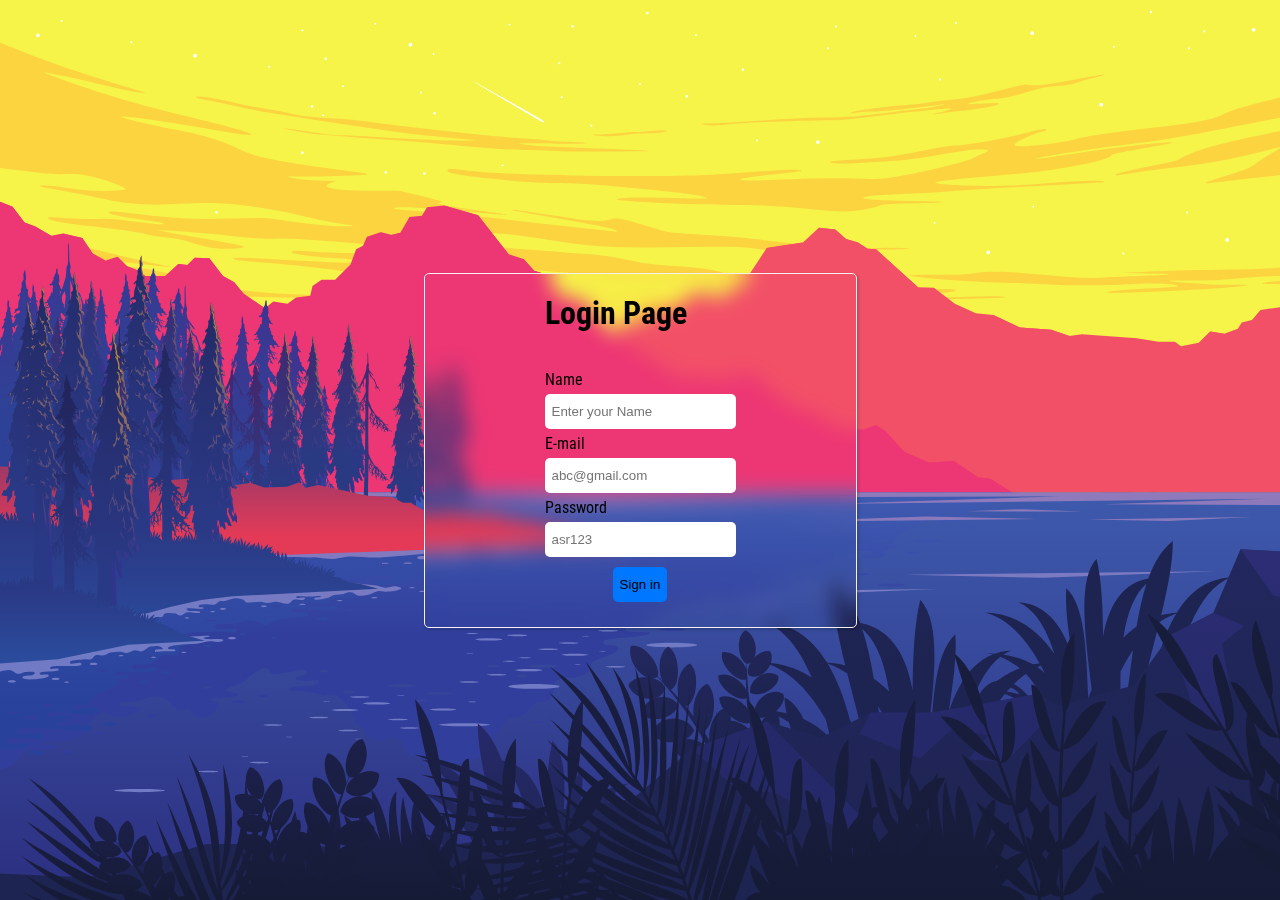
<file: Login page 2.0/Index.html>
<!DOCTYPE html>
<html lang="en">
  <head>
    <meta charset="UTF-8" />
    <meta name="viewport" content="width=device-width, initial-scale=1.0" />
    <title>login page</title>
    <link rel="preconnect" href="https://fonts.googleapis.com" />
    <link rel="preconnect" href="https://fonts.gstatic.com" crossorigin />
    <link
      href="https://fonts.googleapis.com/css2?family=Roboto+Condensed:ital,wght@0,100..900;1,100..900&display=swap"
      rel="stylesheet"
    />
    <link rel="icon" href="./login_24dp_5F6368_FILL0_wght400_GRAD0_opsz24.png">
    
    <style>
      * {
        padding: 0;
        margin: 0;
        box-sizing: border-box;
      }
      body {
        display: flex;
        align-items: center;
        height: 100vh;
        justify-content: center;
        background-image: url(./image/vecteezy_sunset-lake-landscape-illustration_3623626.svg);
        background-size: cover;
      }
      .container {
        font-family: "Roboto Condensed", sans-serif;
        border: 1px solid rgb(246, 242, 242);
        background: fixed;
        backdrop-filter: blur(10px);
        border-radius: 5px;
        box-shadow: rgba(0, 0, 0, 0.15) 1.95px 1.95px 2.6px;
        display: flex;
        flex-direction: column;
        columns: 300px;
        padding: 100px;
        padding-inline: 120px;
        padding-block: 20px;
      }
      h1 {
        padding-bottom: 38px;
        
      }

      input {
        margin: 5px 0px;
        padding: 7px;
        height: 35px;
        font-weight: 500;
        border-radius: 5px;
        border-style: none;
      }
      button {
        height: 35px;
        margin: 5px 0px;
        padding: 7px;
        background-color: rgb(0, 119, 255);
        border-style: none;
        border-radius: 5px;
        color: black;
      }
      button:hover {
        color: white;
        background-color: blue;
        cursor: pointer;
      }
    </style>
  </head>
  <body>
    <div class="container">
      <h1>Login Page</h1>
      <form action="#">
        <label>Name</label><br />
        <input type="text" placeholder="Enter your Name" /><br />
        <label>E-mail</label><br />
        <input type="email" placeholder="abc@gmail.com" /><br />
        <label>Password</label><br />
        <input type="password" placeholder="asr123" /><br />
        <center><button>Sign in</button></center>
      </form>
    </div>
  </body>
</html>
</file>
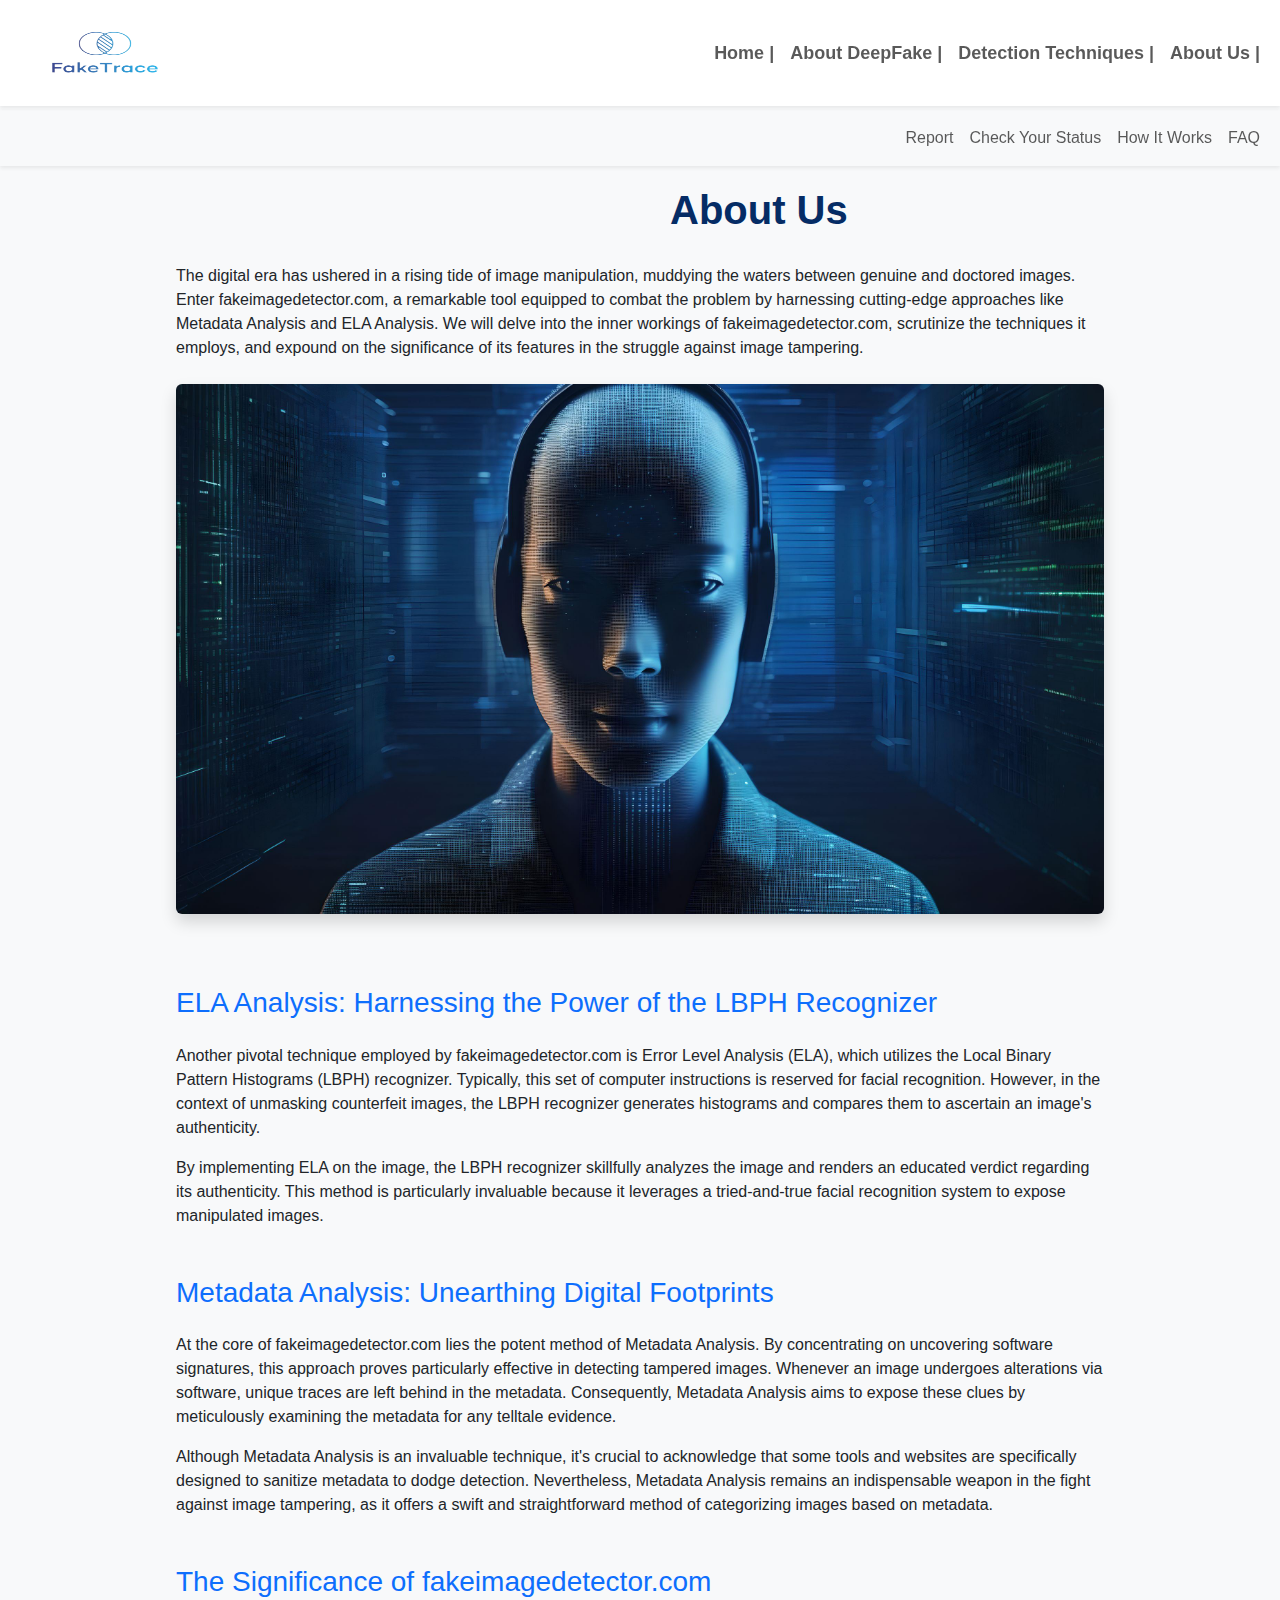
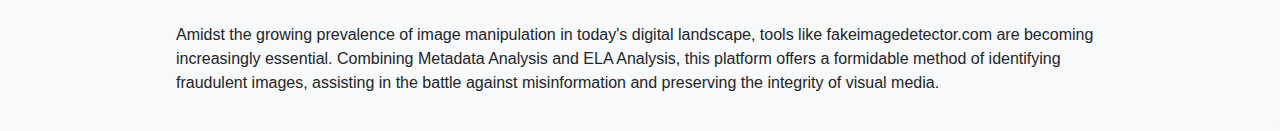
<file: FakeTrace/About us/about us.html>
<!DOCTYPE html>
<html lang="en">
  <head>
    <meta charset="UTF-8" />
    <meta name="viewport" content="width=device-width, initial-scale=1.0" />
    <title>FakeTrace</title>
    <link rel="icon" href="../img/icon.png">
    <link
      href="https://cdn.jsdelivr.net/npm/bootstrap@5.3.0/dist/css/bootstrap.min.css"
      rel="stylesheet"
    />
    <link
      rel="stylesheet"
      href="../About us/aastyle.css"
    />
    <link rel="preconnect" href="https://fonts.googleapis.com" />
    <link rel="preconnect" href="https://fonts.gstatic.com" crossorigin />
    <link
      href="https://fonts.googleapis.com/css2?family=Poppins:wght@300;400;600&display=swap"
      rel="stylesheet"
    />
    <link
      href="https://maxcdn.bootstrapcdn.com/font-awesome/4.5.0/css/font-awesome.min.css"
      rel="stylesheet"
    />

    <style>
      /* Custom CSS for fixed navbar */
      .navbar-fixed {
        position: fixed;
        top: 0;
        width: 100%;
        z-index: 1030; /* Ensure it is above other content */
      }

      /* Custom styles for the first navbar */
      .navbar-fixed .navbar-nav .nav-link {
        font-size: 18px; /* Adjust font size */
        font-weight: 600; /* Adjust font weight */
      }

      /* To prevent content from being hidden under the fixed navbar */
      body {
        padding-top: 100px; /* Adjust this value based on the navbar height */
      }

      /* Adjusting the second navbar's position */
      .second-navbar {
        margin-top: 10px; /* Adjust this value to move it below the first navbar */
      }

      /* Adjustments for the About Us section */
      .about-us-section {
        background-color: #f8f9fa; /* Light tone background */
        padding: 20px;
        border-radius: 8px;
      }

      /* General adjustments to align content to the left */
      .text-left {
        text-align: left !important;
      }

      /* Adjust margins for all sections */
      section {
        margin-left: 0 !important;
      }
    </style>
  </head>
  <body>
    <!-- Header Section -->
    <header>
      <!-- Primary Nav Bar -->
      <nav
        class="navbar navbar-expand-lg navbar-light bg-white shadow-sm sticky-top navbar-fixed"
      >
        <div class="container-fluid">
          <a class="navbar-brand ms-2 fw-bold" href="#"
            ><img
              src="../img/logo-removebg-preview.png"
              alt="logo"
              width="170px"
              height="80px"
          /></a>
          <button
            class="navbar-toggler"
            type="button"
            data-bs-toggle="collapse"
            data-bs-target="#navbarNav"
            aria-controls="navbarNav"
            aria-expanded="false"
            aria-label="Toggle navigation"
          >
            <span class="navbar-toggler-icon"></span>
          </button>
          <div
            class="collapse navbar-collapse justify-content-end"
            id="navbarNav"
          >
            <ul class="navbar-nav">
              <li class="nav-item">
                <a class="nav-link" href="../Home/index.html"> Home |</a>
              </li>
              <li class="nav-item">
                <a class="nav-link" href="../about/About.html"
                  > About DeepFake |</a
                >
              </li>
              <li class="nav-item">
                <a
                  class="nav-link"
                  href="../detection techniques/Detection Techniques.html"
                  > Detection Techniques |</a
                >
              </li>
              <li class="nav-item">
                <a class="nav-link" href="../About us/about us.html"> About Us |</a>
              </li>
            </ul>
          </div>
        </div>
      </nav>

      <!-- Secondary Nav Bar -->
      <nav
        class="navbar navbar-expand-lg navbar-light bg-light shadow-sm sticky-top second-navbar"
      >
        <div class="container-fluid">
          <div
            class="collapse navbar-collapse justify-content-end"
            id="secondaryNavbar"
          >
            <ul class="navbar-nav">
              <li class="nav-item">
                <a class="nav-link" href="#">Report</a>
              </li>
              <li class="nav-item">
                <a class="nav-link" href="#">Check Your Status</a>
              </li>
              <li class="nav-item">
                <a class="nav-link" href="../How it works/How.html">How It Works</a>
              </li>
              <li class="nav-item">
                <a class="nav-link" href="../F & Q/F & Q.html">FAQ</a>
              </li>
            </ul>
          </div>
        </div>
      </nav>
    </header>

    <!-- About Us Section -->
    <section class="about-us-section text-left">
      <div class="col-lg-5" style="margin-left: 650px; margin-bottom: 30px;"> 
        <h1><b>About Us</b></h1>
        <!-- <p>
          The platform addresses image manipulation using Metadata Analysis and ELA Analysis, incorporating the LBPH recognizer.
        </p>-->
      </div> 

      <div class="container">
        <p class="mb-4">
          The digital era has ushered in a rising tide of image manipulation, muddying the waters between genuine and doctored images. Enter fakeimagedetector.com, a remarkable tool equipped to combat the problem by harnessing cutting-edge approaches like Metadata Analysis and ELA Analysis. We will delve into the inner workings of fakeimagedetector.com, scrutinize the techniques it employs, and expound on the significance of its features in the struggle against image tampering.
        </p>
    
        <p class="mb-5">
          <img class="img-fluid rounded mb-4 fid-about-img" src="../img/fotor-ai-2024090118257.jpg" alt="photoshop">
        </p>
    
        <h3 class="mb-4">ELA Analysis: Harnessing the Power of the LBPH Recognizer</h3>
        <p>
          Another pivotal technique employed by fakeimagedetector.com is Error Level Analysis (ELA), which utilizes the Local Binary Pattern Histograms (LBPH) recognizer. Typically, this set of computer instructions is reserved for facial recognition. However, in the context of unmasking counterfeit images, the LBPH recognizer generates histograms and compares them to ascertain an image's authenticity.
        </p>
        <p class="mb-5">
          By implementing ELA on the image, the LBPH recognizer skillfully analyzes the image and renders an educated verdict regarding its authenticity. This method is particularly invaluable because it leverages a tried-and-true facial recognition system to expose manipulated images.
        </p>
    
        <h3 class="mb-4">Metadata Analysis: Unearthing Digital Footprints</h3>
        <p>
          At the core of fakeimagedetector.com lies the potent method of Metadata Analysis. By concentrating on uncovering software signatures, this approach proves particularly effective in detecting tampered images. Whenever an image undergoes alterations via software, unique traces are left behind in the metadata. Consequently, Metadata Analysis aims to expose these clues by meticulously examining the metadata for any telltale evidence.
        </p>
        <p class="mb-5">
          Although Metadata Analysis is an invaluable technique, it's crucial to acknowledge that some tools and websites are specifically designed to sanitize metadata to dodge detection. Nevertheless, Metadata Analysis remains an indispensable weapon in the fight against image tampering, as it offers a swift and straightforward method of categorizing images based on metadata.
        </p>
    
        <h3 class="mb-4">The Significance of fakeimagedetector.com</h3>
        <p>
          Amidst the growing prevalence of image manipulation in today's digital landscape, tools like fakeimagedetector.com are becoming increasingly essential. Combining Metadata Analysis and ELA Analysis, this platform offers a formidable method of identifying fraudulent images, assisting in the battle against misinformation and preserving the integrity of visual media.
        </p>
      </div>
    </section>
  </body>
</html>
</file>
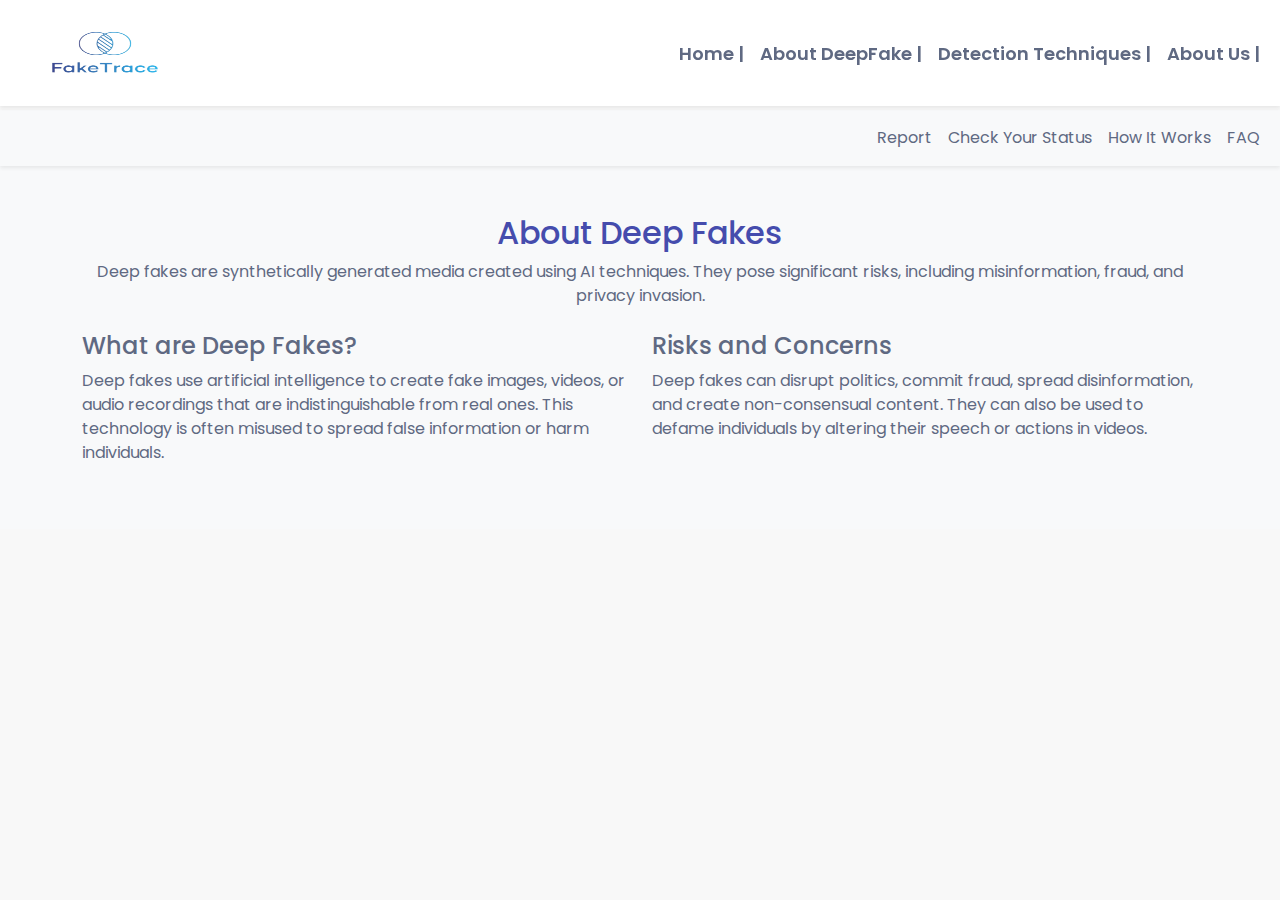
<file: FakeTrace/about/About.html>
<!DOCTYPE html>
<html lang="en">
<head>
    <meta charset="UTF-8">
    <meta name="viewport" content="width=device-width, initial-scale=1.0">
    <title>FakeTrace</title>
    <link rel="icon" href="../img/icon.png">
    <link href="https://cdn.jsdelivr.net/npm/bootstrap@5.3.0/dist/css/bootstrap.min.css" rel="stylesheet">
    <link rel="stylesheet" href="../about/astyle.css">
    <link rel="preconnect" href="https://fonts.googleapis.com">
    <link rel="preconnect" href="https://fonts.gstatic.com" crossorigin>
    <link href="https://fonts.googleapis.com/css2?family=Poppins:wght@300;400;600&display=swap" rel="stylesheet">
    <link href="https://maxcdn.bootstrapcdn.com/font-awesome/4.5.0/css/font-awesome.min.css" rel="stylesheet">
</head>
<body>
    <style>
        /* Custom CSS for fixed navbar */
        .navbar-fixed {
          position: fixed;
          top: 0;
          width: 100%;
          z-index: 1030; /* Ensure it is above other content */
        }
  
        /* Custom styles for the first navbar */
        .navbar-fixed .navbar-nav .nav-link {
          font-size: 18px; /* Adjust font size */
          font-weight: 600; /* Adjust font weight */
        }
  
        /* To prevent content from being hidden under the fixed navbar */
        body {
          padding-top: 100px; /* Adjust this value based on the navbar height */
        }
  
        /* Adjusting the second navbar's position */
        .second-navbar {
          margin-top: 10px; /* Adjust this value to move it below the first navbar */
        }
      </style>
    </head>
    <body>
      <!-- Header Section -->
      <header>
        <!-- Primary Nav Bar -->
        <nav
          class="navbar navbar-expand-lg navbar-light bg-white shadow-sm sticky-top navbar-fixed"
        >
          <div class="container-fluid">
            <a class="navbar-brand ms-2 fw-bold" href="../Home/index.html"
              ><img
                src="../img/logo-removebg-preview.png"
                alt="logo"
                width="170px"
                height="80px"
            /></a>
            <button
              class="navbar-toggler"
              type="button"
              data-bs-toggle="collapse"
              data-bs-target="#navbarNav"
              aria-controls="navbarNav"
              aria-expanded="false"
              aria-label="Toggle navigation"
            >
              <span class="navbar-toggler-icon"></span>
            </button>
            <div
              class="collapse navbar-collapse justify-content-end"
              id="navbarNav"
            >
              <ul class="navbar-nav">
                <li class="nav-item">
                  <a class="nav-link" href="../Home/index.html"> Home |</a>
                </li>
                <li class="nav-item">
                  <a class="nav-link" href="../about/About.html"
                    > About DeepFake |</a
                  >
                </li>
                <li class="nav-item">
                  <a
                    class="nav-link"
                    href="../detection techniques/Detection Techniques.html"
                    > Detection Techniques |</a
                  >
                </li>
                <li class="nav-item">
                  <a class="nav-link" href="../About us/about us.html"> About Us |</a>
                </li>
              </ul>
            </div>
          </div>
        </nav>
  
        <!-- Secondary Nav Bar -->
        <nav
          class="navbar navbar-expand-lg navbar-light bg-light shadow-sm sticky-top second-navbar"
        >
          <div class="container-fluid">
            <div
              class="collapse navbar-collapse justify-content-end"
              id="secondaryNavbar"
            >
              <ul class="navbar-nav">
                <li class="nav-item">
                  <a class="nav-link" href="#">Report</a>
                </li>
                <li class="nav-item">
                  <a class="nav-link" href="#">Check Your Status</a>
                </li>
                <li class="nav-item">
                  <a class="nav-link" href="../How it works/How.html">How It Works</a>
                </li>
                <li class="nav-item">
                  <a class="nav-link" href="../F & Q/F & Q.html">FAQ</a>
                </li>
              </ul>
            </div>
          </div>
        </nav>
      </header>
  
    <section id="about" class="py-5 bg-light">
        <div class="container">
            <h2 class="text-center">About Deep Fakes</h2>
            <p class="text-center">Deep fakes are synthetically generated media created using AI techniques. They pose significant risks, including misinformation, fraud, and privacy invasion.</p>
            <div class="row mt-4">
                <div class="col-md-6">
                    <h4>What are Deep Fakes?</h4>
                    <p>Deep fakes use artificial intelligence to create fake images, videos, or audio recordings that are indistinguishable from real ones. This technology is often misused to spread false information or harm individuals.</p>
                </div>
                <div class="col-md-6">
                    <h4>Risks and Concerns</h4>
                    <p>Deep fakes can disrupt politics, commit fraud, spread disinformation, and create non-consensual content. They can also be used to defame individuals by altering their speech or actions in videos.</p>
                </div>
            </div>
        </div>
    </section>
</body>
</html>
</file>
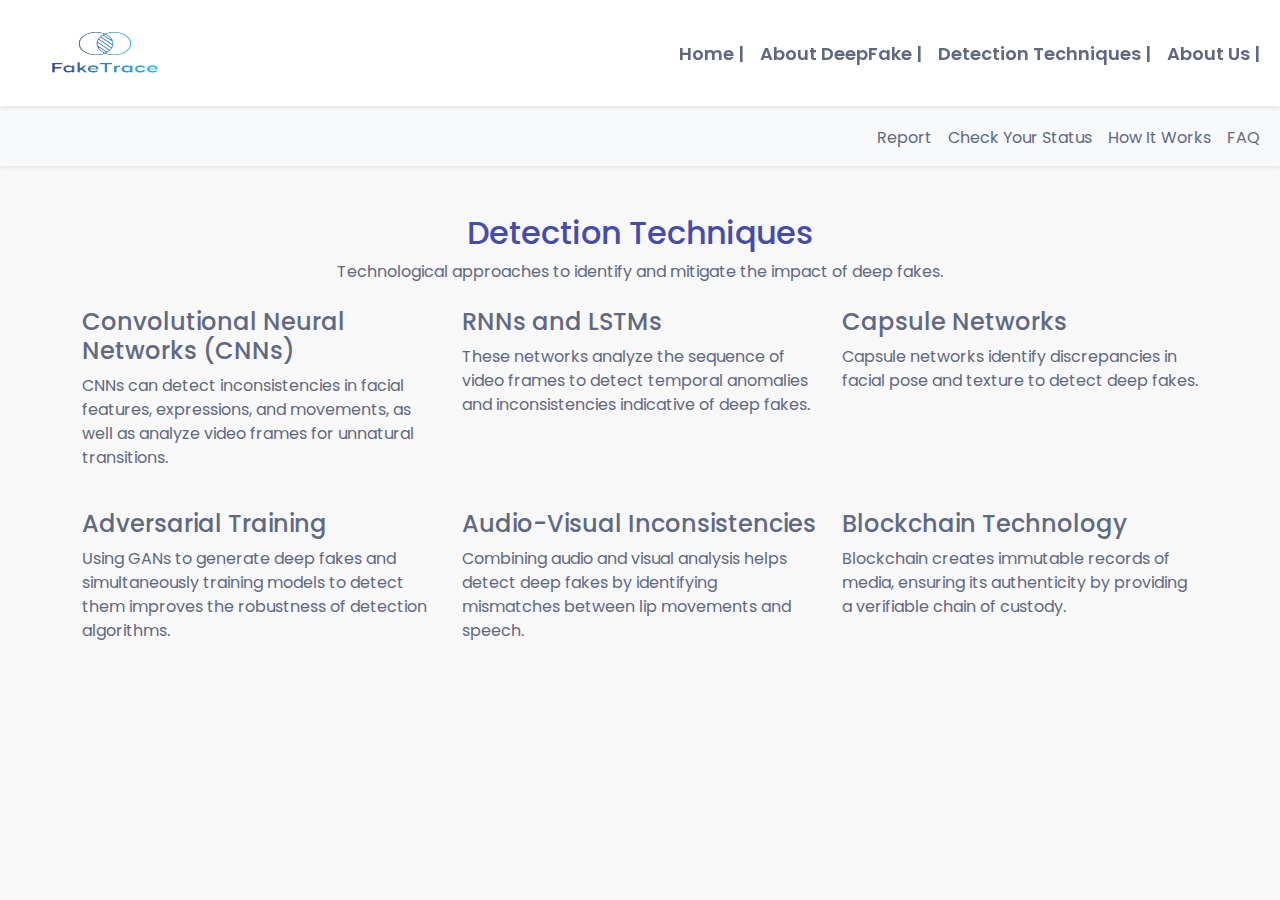
<file: FakeTrace/detection techniques/Detection Techniques.html>
<!DOCTYPE html>
<html lang="en">
<head>
    <meta charset="UTF-8">
    <meta name="viewport" content="width=device-width, initial-scale=1.0">
    <title>FakeTrace</title>
    <link rel="icon" href="../img/icon.png">
    <link href="https://cdn.jsdelivr.net/npm/bootstrap@5.3.0/dist/css/bootstrap.min.css" rel="stylesheet">
    <link rel="stylesheet" href="../about/astyle.css">
    <link rel="preconnect" href="https://fonts.googleapis.com">
    <link rel="preconnect" href="https://fonts.gstatic.com" crossorigin>
    <link href="https://fonts.googleapis.com/css2?family=Poppins:wght@300;400;600&display=swap" rel="stylesheet">
    <link href="https://maxcdn.bootstrapcdn.com/font-awesome/4.5.0/css/font-awesome.min.css" rel="stylesheet">
</head>
<body>
    <style>
        /* Custom CSS for fixed navbar */
        .navbar-fixed {
          position: fixed;
          top: 0;
          width: 100%;
          z-index: 1030; /* Ensure it is above other content */
        }
  
        /* Custom styles for the first navbar */
        .navbar-fixed .navbar-nav .nav-link {
          font-size: 18px; /* Adjust font size */
          font-weight: 600; /* Adjust font weight */
        }
  
        /* To prevent content from being hidden under the fixed navbar */
        body {
          padding-top: 100px; /* Adjust this value based on the navbar height */
        }
  
        /* Adjusting the second navbar's position */
        .second-navbar {
          margin-top: 10px; /* Adjust this value to move it below the first navbar */
        }
      </style>
    </head>
    <body>
      <!-- Header Section -->
      <header>
        <!-- Primary Nav Bar -->
        <nav
          class="navbar navbar-expand-lg navbar-light bg-white shadow-sm sticky-top navbar-fixed"
        >
          <div class="container-fluid">
            <a class="navbar-brand ms-2 fw-bold" href="../Home/index.html"
              ><img
                src="../img/logo-removebg-preview.png"
                alt="logo"
                width="170px"
                height="80px"
            /></a>
            <button
              class="navbar-toggler"
              type="button"
              data-bs-toggle="collapse"
              data-bs-target="#navbarNav"
              aria-controls="navbarNav"
              aria-expanded="false"
              aria-label="Toggle navigation"
            >
              <span class="navbar-toggler-icon"></span>
            </button>
            <div
              class="collapse navbar-collapse justify-content-end"
              id="navbarNav"
            >
              <ul class="navbar-nav">
                <li class="nav-item">
                  <a class="nav-link" href="../Home/index.html"> Home |</a>
                </li>
                <li class="nav-item">
                  <a class="nav-link" href="../about/About.html"
                    > About DeepFake |</a
                  >
                </li>
                <li class="nav-item">
                  <a
                    class="nav-link"
                    href="../detection techniques/Detection Techniques.html"
                    > Detection Techniques |</a
                  >
                </li>
                <li class="nav-item">
                  <a class="nav-link" href="../About us/about us.html"> About Us |</a>
                </li>
              </ul>
            </div>
          </div>
        </nav>
  
        <!-- Secondary Nav Bar -->
        <nav
          class="navbar navbar-expand-lg navbar-light bg-light shadow-sm sticky-top second-navbar"
        >
          <div class="container-fluid">
            <div
              class="collapse navbar-collapse justify-content-end"
              id="secondaryNavbar"
            >
              <ul class="navbar-nav">
                <li class="nav-item">
                  <a class="nav-link" href="#">Report</a>
                </li>
                <li class="nav-item">
                  <a class="nav-link" href="#">Check Your Status</a>
                </li>
                <li class="nav-item">
                  <a class="nav-link" href="../How it works/How.html">How It Works</a>
                </li>
                <li class="nav-item">
                  <a class="nav-link" href="../F & Q/F & Q.html">FAQ</a>
                </li>
              </ul>
            </div>
          </div>
        </nav>
      </header>
  
    <!-- Detection Techniques Section -->
    <section id="detection" class="py-5">
        <div class="container">
            <h2 class="text-center">Detection Techniques</h2>
            <p class="text-center">Technological approaches to identify and mitigate the impact of deep fakes.</p>
            <div class="row mt-4">
                <div class="col-md-4">
                    <h4>Convolutional Neural Networks (CNNs)</h4>
                    <p>CNNs can detect inconsistencies in facial features, expressions, and movements, as well as analyze video frames for unnatural transitions.</p>
                </div>
                <div class="col-md-4">
                    <h4>RNNs and LSTMs</h4>
                    <p>These networks analyze the sequence of video frames to detect temporal anomalies and inconsistencies indicative of deep fakes.</p>
                </div>
                <div class="col-md-4">
                    <h4>Capsule Networks</h4>
                    <p>Capsule networks identify discrepancies in facial pose and texture to detect deep fakes.</p>
                </div>
            </div>
            <div class="row mt-4">
                <div class="col-md-4">
                    <h4>Adversarial Training</h4>
                    <p>Using GANs to generate deep fakes and simultaneously training models to detect them improves the robustness of detection algorithms.</p>
                </div>
                <div class="col-md-4">
                    <h4>Audio-Visual Inconsistencies</h4>
                    <p>Combining audio and visual analysis helps detect deep fakes by identifying mismatches between lip movements and speech.</p>
                </div>
                <div class="col-md-4">
                    <h4>Blockchain Technology</h4>
                    <p>Blockchain creates immutable records of media, ensuring its authenticity by providing a verifiable chain of custody.</p>
                </div>
            </div>
        </div>
    </section>
</body>
</html>
</file>
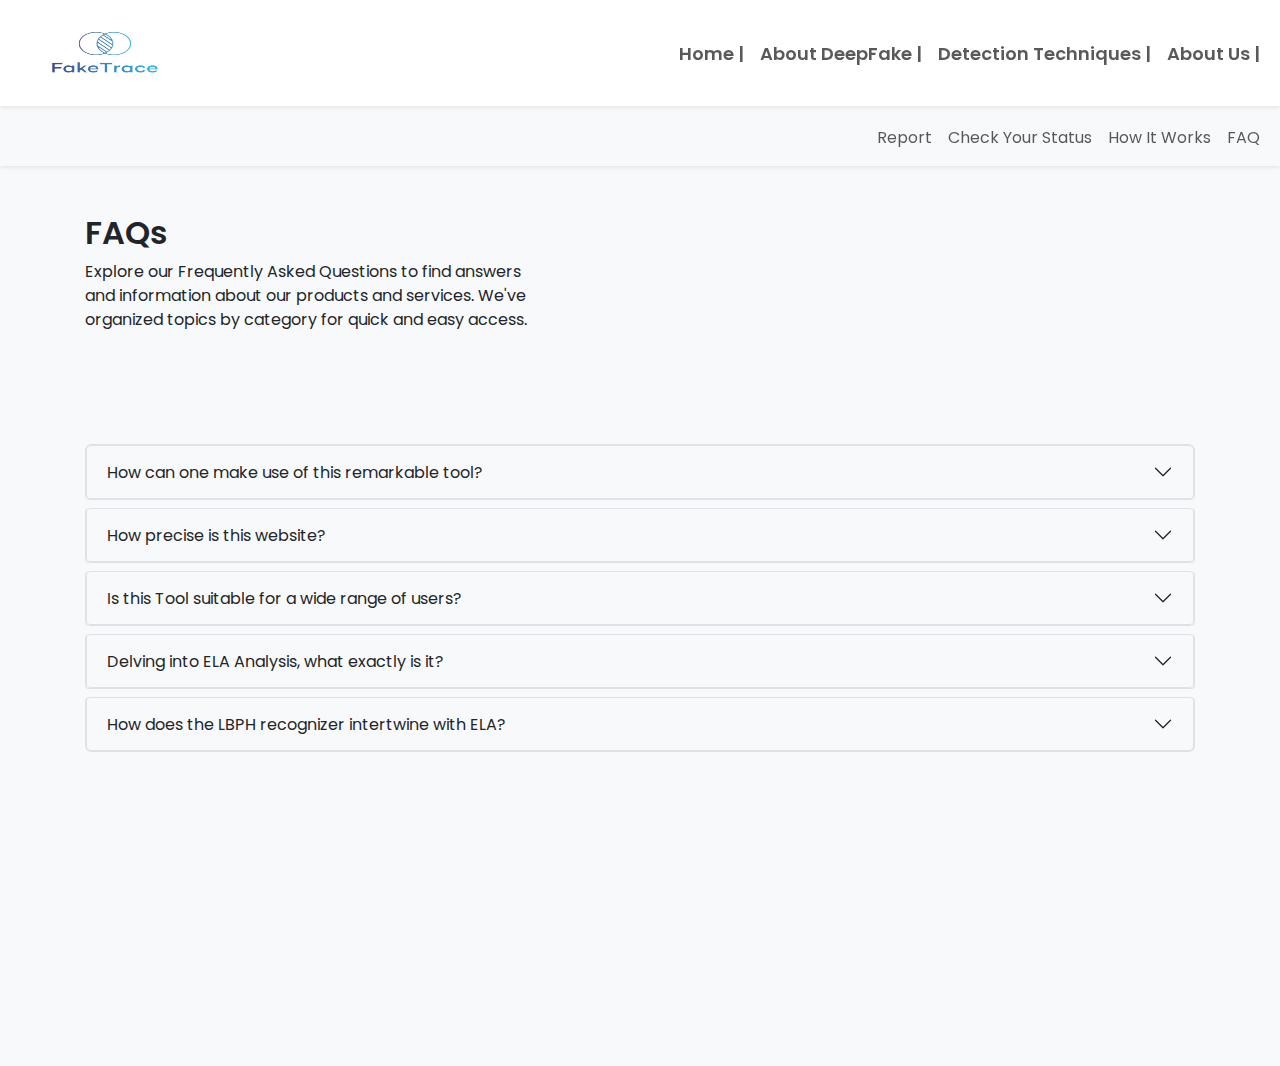
<file: FakeTrace/F & Q/F & Q.html>
<!DOCTYPE html>
<html lang="en">
  <head>
    <meta charset="UTF-8" />
    <meta name="viewport" content="width=device-width, initial-scale=1.0" />
    <title>FakeTrace</title>
    <link
      href="https://cdn.jsdelivr.net/npm/bootstrap@5.3.0/dist/css/bootstrap.min.css"
      rel="stylesheet"
    />
    <link rel="stylesheet" href="./fstyle.css" />
    <link rel="preconnect" href="https://fonts.googleapis.com" />
    <link rel="preconnect" href="https://fonts.gstatic.com" crossorigin />
    <link rel="icon" href="../img/icon.png">
    <link
      href="https://fonts.googleapis.com/css2?family=Poppins:wght@300;400;600&display=swap"
      rel="stylesheet"
    />
    <link
      href="https://maxcdn.bootstrapcdn.com/font-awesome/4.5.0/css/font-awesome.min.css"
      rel="stylesheet"
    />
  </head>
  <style>
    /* Custom CSS for fixed navbar */
    .navbar-fixed {
      position: fixed;
      top: 0;
      width: 100%;
      z-index: 1030; /* Ensure it is above other content */
    }

    /* Custom styles for the first navbar */
    .navbar-fixed .navbar-nav .nav-link {
      font-size: 18px; /* Adjust font size */
      font-weight: 600; /* Adjust font weight */
    }

    /* To prevent content from being hidden under the fixed navbar */
    body {
      padding-top: 100px; /* Adjust this value based on the navbar height */
    }

    /* Adjusting the second navbar's position */
    .second-navbar {
      margin-top: 10px; /* Adjust this value to move it below the first navbar */
    }

    /* Reducing the spacing between the sections */
    .faq-section {
      padding-top: 1.5rem; /* Reduce top padding */
      padding-bottom: 1.5rem; /* Reduce bottom padding */
    }

    .faq-title-section {
      margin-bottom: 1rem; /* Reduce bottom margin */
    }
  </style>
  <body>
    <!-- Header Section -->
    <header>
      <!-- Primary Nav Bar -->
      <nav
        class="navbar navbar-expand-lg navbar-light bg-white shadow-sm sticky-top navbar-fixed"
      >
        <div class="container-fluid">
          <a class="navbar-brand ms-2 fw-bold" href="../Home/index.html"
            ><img
              src="../img/logo-removebg-preview.png"
              alt="logo"
              width="170px"
              height="80px"
          /></a>
          <button
            class="navbar-toggler"
            type="button"
            data-bs-toggle="collapse"
            data-bs-target="#navbarNav"
            aria-controls="navbarNav"
            aria-expanded="false"
            aria-label="Toggle navigation"
          >
            <span class="navbar-toggler-icon"></span>
          </button>
          <div
            class="collapse navbar-collapse justify-content-end"
            id="navbarNav"
          >
            <ul class="navbar-nav">
              <li class="nav-item">
                <a class="nav-link" href="../Home/index.html"> Home |</a>
              </li>
              <li class="nav-item">
                <a class="nav-link" href="../about/About.html"
                  > About DeepFake |</a
                >
              </li>
              <li class="nav-item">
                <a
                  class="nav-link"
                  href="../detection techniques/Detection Techniques.html"
                  > Detection Techniques |</a
                >
              </li>
              <li class="nav-item">
                <a class="nav-link" href="../About us/about us.html"> About Us |</a>
              </li>
            </ul>
          </div>
        </div>
      </nav>

      <!-- Secondary Nav Bar -->
      <nav
        class="navbar navbar-expand-lg navbar-light bg-light shadow-sm sticky-top second-navbar"
      >
        <div class="container-fluid">
          <div
            class="collapse navbar-collapse justify-content-end"
            id="secondaryNavbar"
          >
            <ul class="navbar-nav">
              <li class="nav-item">
                <a class="nav-link" href="#">Report</a>
              </li>
              <li class="nav-item">
                <a class="nav-link" href="#">Check Your Status</a>
              </li>
              <li class="nav-item">
                <a class="nav-link" href="../How it works/How.html">How It Works</a>
              </li>
              <li class="nav-item">
                <a class="nav-link" href="../F & Q/F & Q.html">FAQ</a>
              </li>
            </ul>
          </div>
        </div>
      </nav>
    </header>
    <body>
      <main class="flex-shrink-0">
        <section
          class="faq-title-section py-3 py-lg-4 py-xl-5 bg-body-tertiary"
        >
          <div class="container">
            <div class="row">
              <div class="col-lg-5">
                <h1>FAQs</h1>
                <p class="mb-0">
                  Explore our Frequently Asked Questions to find answers and
                  information about our products and services. We've organized
                  topics by category for quick and easy access.
                </p>
              </div>
              <div class="col-lg-7"></div>
            </div>
          </div>
        </section>

        <section class="faq-section mt-4 mb-5">
          <div class="container">
            <div class="accordion" id="accordionFID">
              <!-- Accordion Items.1 -->
              <div class="accordion-item">
                <h5 class="accordion-header">
                  <button
                    class="accordion-button collapsed"
                    type="button"
                    data-bs-toggle="collapse"
                    data-bs-target="#fid-faq-1"
                    aria-expanded="false"
                    aria-controls="fid-faq-1"
                  >
                    How can one make use of this remarkable tool?
                  </button>
                </h5>
                <div
                  id="fid-faq-1"
                  class="accordion-collapse collapse"
                  data-bs-parent="#accordionFID"
                >
                  <div class="accordion-body">
                    <p class="mb-0">
                      Utilizing the tool is a breeze; simply upload the image
                      you wish to scrutinize, and the application will delve
                      into the metadata and carry out ELA analysis to ascertain
                      if the image has been tampered with. The results are then
                      presented in a format that's easy to grasp.
                    </p>
                  </div>
                </div>
              </div>

              <!-- Accordion Items.2 -->
              <div class="accordion-item">
                <h5 class="accordion-header">
                  <button
                    class="accordion-button collapsed"
                    type="button"
                    data-bs-toggle="collapse"
                    data-bs-target="#fid-faq-2"
                    aria-expanded="false"
                    aria-controls="fid-faq-2"
                  >
                    How precise is this website?
                  </button>
                </h5>
                <div
                  id="fid-faq-2"
                  class="accordion-collapse collapse"
                  data-bs-parent="#accordionFID"
                >
                  <div class="accordion-body">
                    <p class="mb-0">
                      Given the constraints of hardware resources and the
                      relatively rudimentary nature of the application, its
                      accuracy hovers between 60 and 70 percent. However, there
                      is room for improvement by augmenting the training data.
                    </p>
                  </div>
                </div>
              </div>

              <!-- Accordion Items.3 -->
              <div class="accordion-item">
                <h5 class="accordion-header">
                  <button
                    class="accordion-button collapsed"
                    type="button"
                    data-bs-toggle="collapse"
                    data-bs-target="#fid-faq-3"
                    aria-expanded="false"
                    aria-controls="fid-faq-3"
                  >
                    Is this Tool suitable for a wide range of users?
                  </button>
                </h5>
                <div
                  id="fid-faq-3"
                  class="accordion-collapse collapse"
                  data-bs-parent="#accordionFID"
                >
                  <div class="accordion-body">
                    <p class="mb-0">
                      Indeed, the tool is meticulously crafted to cater to
                      individuals with a spectrum of technical expertise, making
                      it user-friendly and accessible. Nevertheless, users ought
                      to recognize the tool's limitations and comprehend that
                      its accuracy may not always be infallible.
                    </p>
                  </div>
                </div>
              </div>

              <!-- Accordion Items.4 -->
              <div class="accordion-item">
                <h5 class="accordion-header">
                  <button
                    class="accordion-button collapsed"
                    type="button"
                    data-bs-toggle="collapse"
                    data-bs-target="#fid-faq-4"
                    aria-expanded="false"
                    aria-controls="fid-faq-4"
                  >
                    Delving into ELA Analysis, what exactly is it?
                  </button>
                </h5>
                <div
                  id="fid-faq-4"
                  class="accordion-collapse collapse"
                  data-bs-parent="#accordionFID"
                >
                  <div class="accordion-body">
                    <p class="mb-0">
                      Venturing into the realm of Error Level Analysis (ELA), we
                      find a digital image forensics technique geared towards
                      pinpointing inconsistencies in an image's compression
                      levels. Intriguingly, such inconsistencies could be
                      telltale signs of image manipulation or editing.
                    </p>
                  </div>
                </div>
              </div>

              <!-- Accordion Items.5 -->
              <div class="accordion-item">
                <h5 class="accordion-header">
                  <button
                    class="accordion-button collapsed"
                    type="button"
                    data-bs-toggle="collapse"
                    data-bs-target="#fid-faq-5"
                    aria-expanded="false"
                    aria-controls="fid-faq-5"
                  >
                    How does the LBPH recognizer intertwine with ELA?
                  </button>
                </h5>
                <div
                  id="fid-faq-5"
                  class="accordion-collapse collapse"
                  data-bs-parent="#accordionFID"
                >
                  <div class="accordion-body">
                    <p class="mb-0">
                      Originally conceived for facial recognition, the Local
                      Binary Patterns Histograms (LBPH) recognizer has found its
                      way into digital image forensics. In this context, it
                      works hand-in-hand with ELA to juxtapose histograms of an
                      image, unearthing inconsistencies that might suggest
                      manipulation.
                    </p>
                  </div>
                </div>
              </div>
            </div>
          </div>
        </section>
        <!-- Bootstrap JS and Popper.js -->
        <script src="https://cdn.jsdelivr.net/npm/@popperjs/core@2.11.6/dist/umd/popper.min.js"></script>
        <script src="https://cdn.jsdelivr.net/npm/bootstrap@5.3.0/dist/js/bootstrap.min.js"></script>
      </main>
    </body>
  </body>
</html>
</file>
<file: FakeTrace/About us/aastyle.css>
:root {
    --bs-blue: #0d6efd;
    --bs-indigo: #6610f2;
    --bs-purple: #6f42c1;
    --bs-pink: #d63384;
    --bs-red: #dc3545;
    --bs-orange: #fd7e14;
    --bs-yellow: #ffc107;
    --bs-green: #198754;
    --bs-teal: #20c997;
    --bs-cyan: #0dcaf0;
    --bs-black: #000;
    --bs-white: #fff;
    --bs-gray: #6c757d;
    --bs-gray-dark: #343a40;
    --bs-gray-100: #f8f9fa;
    --bs-gray-200: #e9ecef;
    --bs-gray-300: #dee2e6;
    --bs-gray-400: #ced4da;
    --bs-gray-500: #adb5bd;
    --bs-gray-600: #6c757d;
    --bs-gray-700: #495057;
    --bs-gray-800: #343a40;
    --bs-gray-900: #212529;
    --bs-primary: #0d6efd;
    --bs-secondary: #6c757d;
    --bs-success: #198754;
    --bs-info: #0dcaf0;
    --bs-warning: #ffc107;
    --bs-danger: #dc3545;
    --bs-light: #f8f9fa;
    --bs-dark: #212529;

    --bs-body-font-family: 'Rubik', sans-serif;
    --bs-body-font-size: 1rem;
    --bs-body-font-weight: 400;
    --bs-body-line-height: 1.5;
    --bs-body-color: #212529;

    --bs-border-width: 1px;
    --bs-border-radius: 0.375rem;

    --bs-link-color: #0d6efd;
    --bs-link-hover-color: #0a58ca;

    --bs-border-color: #dee2e6;
    --bs-border-style: solid;
    --bs-border-radius-lg: 0.5rem;
    --bs-box-shadow: 0 0.5rem 1rem rgba(0, 0, 0, 0.15);
}

/* General styles for the body */
body {
    font-family: var(--bs-body-font-family);
    font-size: var(--bs-body-font-size);
    font-weight: var(--bs-body-font-weight);
    line-height: var(--bs-body-line-height);
    color: var(--bs-body-color);
    background-color: var(--bs-light);
    margin: 0;
    padding: 0;
    text-align: left;
}

/* Container adjustments */
.container {
    max-width: 960px;
    margin: auto;
    padding: 0 1rem;
}

/* Typography */
h3 {
    color: var(--bs-primary);
    font-weight: 500;
    margin-bottom: 1.5rem;
}

p {
    margin-bottom: 1rem;
}

/* Image styling */
.fid-about-img {
    max-width: 100%;
    height: auto;
    border-radius: var(--bs-border-radius-lg);
    box-shadow: var(--bs-box-shadow);
}

/* Link styling */
a {
    color: var(--bs-link-color);
    text-decoration: var(--bs-link-decoration);
}

a:hover {
    color: var(--bs-link-hover-color);
}

/* Margins for paragraphs and sections */
.mt-4 {
    margin-top: 1.5rem !important;
}

.mb-5 {
    margin-bottom: 3rem !important;
}

.mb-4 {
    margin-bottom: 1.5rem !important;
}

.text-center {
    text-align: center !important;
}

.col-lg-5 {
    padding-right: calc(var(--bs-gutter-x) * 0.5);
    padding-left: calc(var(--bs-gutter-x) * 0.5);
}
h1 {
    color: var(--bs-primary-text-emphasis);
}
p {
    color: var(--bs-body-color);
}
</file>
<file: FakeTrace/F & Q/fstyle.css>
body {
    font-family: 'Poppins', sans-serif; /* Use a fallback font */
    font-size: 1rem; /* Default font size */
    font-weight: 400; /* Default font weight */
    line-height: 1.5; /* Default line height */
    color: #212529; /* Default text color */
    background-color: #f8f9fa; /* Default background color */
    margin: 0;
    padding: 0;
}

/* Main Section Styles */
main.flex-shrink-0 {
    display: flex;
    flex-direction: column;
    min-height: 100vh;
}

/* FAQ Section */
section.py-3 {
    padding-top: 1rem;
    padding-bottom: 1rem;
}

section.py-lg-4 {
    padding-top: 1.5rem;
    padding-bottom: 1.5rem;
}

section.py-xl-5 {
    padding-top: 1rem;
    padding-bottom: 0rem;
}

section.mb-4 {
    margin-bottom: 1rem;
}

section.mb-lg-5 {
    margin-bottom: 1.5rem;
}

.bg-body-tertiary {
    background-color: #e9ecef; /* Adjust color as needed */
}

.container {
    width: 100%;
    max-width: 1140px;
    margin: 0 auto;
    padding: 0 15px;
}

.row {
    display: flex;
    flex-wrap: wrap;
}

.col-lg-5, .col-lg-7 {
    position: relative;
    width: 100%;
    min-height: 1px;
}

.col-lg-5 {
    flex: 0 0 41.66667%;
    max-width: 41.66667%;
}

.col-lg-7 {
    flex: 0 0 58.33333%;
    max-width: 58.33333%;
}

h1 {
    font-size: 2rem;
    font-weight: 600;
}

p.mb-0 {
    margin-bottom: 0;
}

/* Accordion Styles */
.accordion-button {
    background-color: #f8f9fa; /* Light background color */
    border: 1px solid #dee2e6; /* Light border color */
    border-radius: 0.25rem; /* Default border radius */
    color: #212529; /* Default text color */
    font-size: 1rem; /* Default font size */
}

.accordion-button:hover {
    background-color: #e2e6ea; /* Hover background color */
    border-color: #ced4da; /* Hover border color */
    color: #0d6efd; /* Hover text color */
}

.accordion-button:focus {
    box-shadow: 0 0 0 0.25rem rgba(38, 143, 255, 0.25); /* Focus shadow */
}

.accordion-button:not(.collapsed) {
    color: #0d6efd; /* Active text color */
    background-color: #e7f0ff; /* Active background color */
    border-color: #bee5eb; /* Active border color */
}

.accordion-header {
    margin-bottom: 0;
}

.accordion-body {
    font-size: 1rem; /* Default font size */
    padding: 1rem;
    border-top: 1px solid #dee2e6; /* Border color */
}

.accordion-item {
    border: 1px solid #dee2e6; /* Border color */
    border-radius: 0.25rem; /* Border radius */
    margin-bottom: 0.5rem;
}



/* Responsive Adjustments */
@media (max-width: 767.98px) {
    .col-lg-5, .col-lg-7 {
        flex: 0 0 100%;
        max-width: 100%;
    }

    h1 {
        font-size: 1.5rem;
    }
}

/* Additional Hover Effects */
a:hover {
    color: var(--bs-primary-dark);
    text-decoration: underline;
}

.bg-body-tertiary:hover {
    background-color: var(--bs-tertiary-bg-hover);
}

.container:hover {
    background-color: var(--bs-light);
}
</file>
<file: FakeTrace/about/astyle.css>
/* Imports */
@import url(https://maxcdn.bootstrapcdn.com/font-awesome/4.5.0/css/font-awesome.min.css);
@import url("https://fonts.googleapis.com/css?family=Roboto");

/* Variables */
:root {
  --theme: #454cad;
  --dark-text: #5f6982;
  --light-bg: #f8f8f8;
}

/* Reset */
html, body, * {
  box-sizing: border-box;
}

html, body {
  height: 100%;
  font-family: 'Poppins', sans-serif;
  color: var(--dark-text);
  background-color: var(--light-bg);
}

/* Typography */
h1, h2 {
  font-family: "Poppins", sans-serif;
}

h1 {
  color: var(--theme);
}

h2 {
  font-size: 2rem;
  color: var(--theme);
}

p {
  font-size: 1rem;
  line-height: 1.5;
}

/* Header */
.navbar-brand {
  font-size: 1.75rem;
}

.nav-link {
  font-size: 1rem;
  color: var(--dark-text);
  transition: color 0.3s;
}

.nav-link:hover {
  color: var(--theme);
}
</file>
